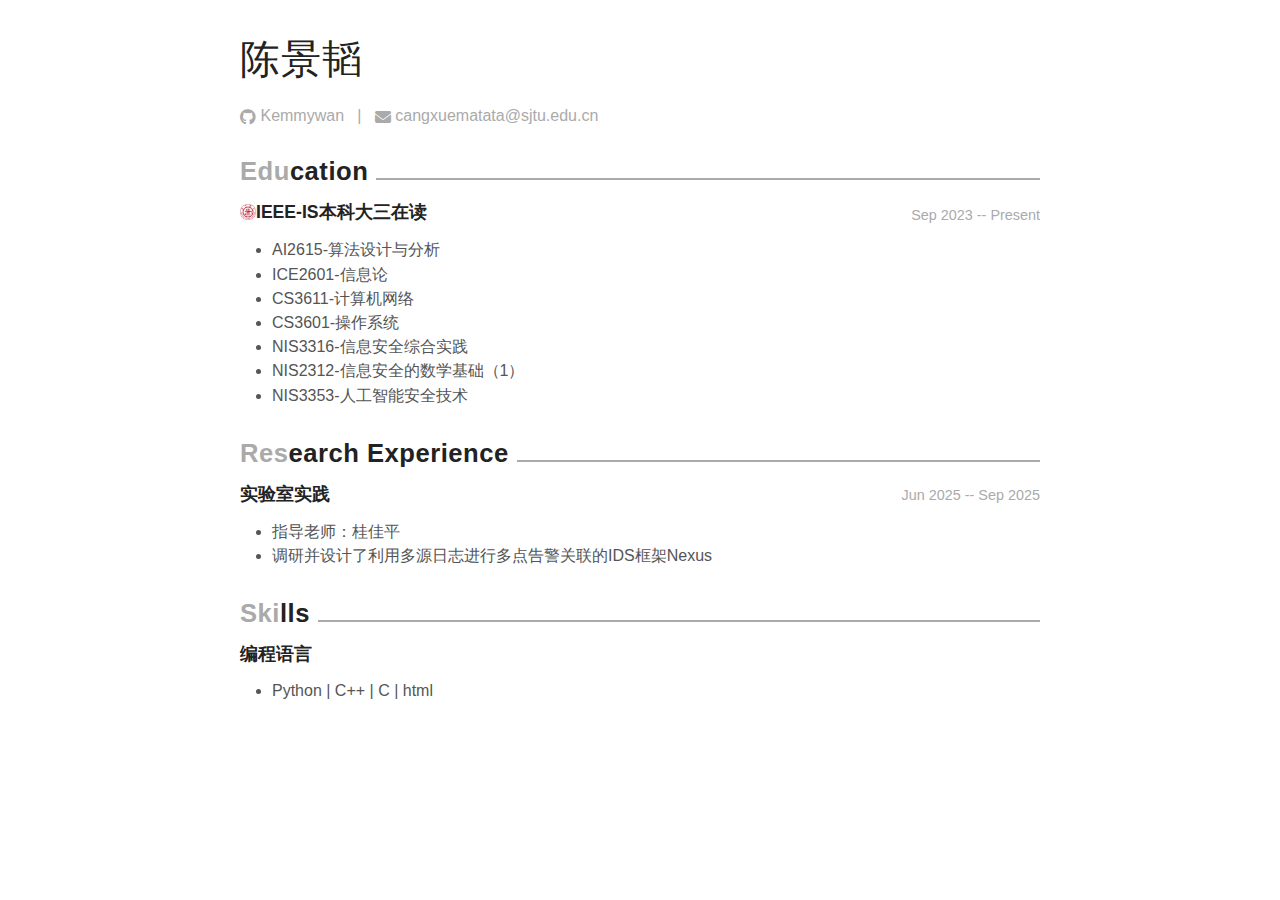
<file: 2025.11/2025.11.26/cv/cv.html>
<!DOCTYPE html>
<html lang="en">
<head>
    <meta charset="UTF-8">
    <title>CV</title>
    <meta name="viewport" content="width=device-width, initial-scale=1">
    <link rel="stylesheet" href="cv.css">
    <link rel="stylesheet" href="https://cdnjs.cloudflare.com/ajax/libs/font-awesome/6.4.2/css/all.min.css">
</head>
<body>
    <div class="name">陈景韬</div>
    <div class="contact">
        <i class="fab fa-github" style="font-size: 1em; vertical-align: middle;"></i>
        <a >Kemmywan</a> &nbsp; | &nbsp; 
        <i class="fa-solid fa-envelope" style="font-size: 1em; vertical-align: middle;"></i>
        cangxuematata@sjtu.edu.cn
    </div>

    <div class="section">
        <div class="section-title">
            <span class="first3">Edu</span><span class="rest">cation</span>
            <div class="underline"></div>
        </div>
        <div class="subsection">
            <span style="display: inline-flex; align-items: center;">
                <img src="SJTU_logo.png" alt="SJTU Logo" style="height:1em; vertical-align:middle; margin-right:0;">
                <span class="sub-left">IEEE-IS本科大三在读</span>
            </span>
            <div class="sub-right">Sep 2023 -- Present</div>
        </div>
        <ul class="subdesc-list">
            <li>AI2615-算法设计与分析</li>
            <li>ICE2601-信息论</li>
            <li>CS3611-计算机网络</li>
            <li>CS3601-操作系统</li>
            <li>NIS3316-信息安全综合实践</li>
            <li>NIS2312-信息安全的数学基础（1）</li>
            <li>NIS3353-人工智能安全技术</li>
        </ul>

    </div>

    <div class="section">
        <div class="section-title">
            <span class="first3">Res</span><span class="rest">earch Experience</span>
            <div class="underline"></div>
        </div>
        <div class="subsection">
            <div class="sub-left">实验室实践</div>
            <div class="sub-right">Jun 2025 -- Sep 2025</div>
        </div>
        <ul class="subdesc-list">
            <li>指导老师：桂佳平</li>
            <li>调研并设计了利用多源日志进行多点告警关联的IDS框架Nexus</li>
        </ul>
        
    </div>

    <!-- <div class="section">
        <div class="section-title">
            <span class="first3">Pro</span><span class="rest">jects</span>
            <div class="underline"></div>
        </div>
        <div class="subsection">
            <div class="sub-left">Open Source Tool Development</div>
            <div class="sub-right"></div>
        </div>
        <div class="subdesc">Short project description, tech stack.</div>

        <div class="subsection">
            <div class="sub-left">AI System for X</div>
            <div class="sub-right">Github Starred &gt; 100</div>
        </div>
        <div class="subdesc">Short project description.</div>
    </div> -->

    <div class="section">
        <div class="section-title">
            <span class="first3">Ski</span><span class="rest">lls</span>
            <div class="underline"></div>
        </div>
        <div class="subsection">
            <div class="sub-left">编程语言</div>
            
        </div>
        <ul class="subdesc-list">
            <li>Python | C++ | C | html</li>
        </ul>
    </div>

</body>
</html>
</file>
<file: 2025.11/2025.11.26/cv/cv.css>
:root {
    --gray: #AAAAAA;
    --black: #222;
    --section-font: 1.6em;
    --subsection-font: 1.1em;
    --main-font: 1em;
}
body {
    font-family: "Segoe UI", "Arial", "sans-serif";
    margin: 32px auto;
    max-width: 800px;
    color: var(--black);
    background: #fff;
}
.name {
    text-align: left;
    font-family: "Yuanti SC", "圆体", "Segoe UI", Arial, sans-serif;
    font-size: 2.5em;
    font-weight: thin;
    letter-spacing: 0.02em;
    margin-bottom: 0.5em;
}
.contact {
    text-align: left;
    font-size: 1em;
    color: var(--gray);
    margin-bottom: 2em;
}
.section {
    position: relative;
    margin: 2em 0 1em 0;
}
.section-title {
    font-size: var(--section-font);
    font-weight: bold;
    letter-spacing: 0.02em;
    display: flex;
    align-items: center;
}
.section-title span.first3 {
    color: var(--gray);
}
.section-title span.rest {
    color: var(--black);
}
.underline {
    flex: 1;
    border-bottom: 2px solid var(--gray);
    margin-left: 8px;
    height: 0.45em;
    position: relative;
    top: 2px;
}
.subsection {
    display: flex;
    justify-content: space-between;
    align-items: baseline;
    margin-top: 0.9em;
    margin-bottom: 0.1em;
}
.sub-left {
    font-size: var(--subsection-font);
    font-weight: bold;
}
.sub-right {
    font-size: 0.9em;
    color: var(--gray);
    flex-shrink: 0;
    margin-left: 8px;
    text-align: right;
}
.subdesc-list {
    list-style-type: disc;
    color: #555;
    margin-left: 2em;
    margin-bottom: 0.3em;
    padding-left: 0;
    font-size: 1em;
}
.subdesc-list li {
    margin-bottom: 0.2em;
}
.skill-list {
    margin-left: 1em;
    line-height: 1.7;
}
@media(max-width:600px){
    body {max-width: 98vw; margin:10px;}
}
</file>
